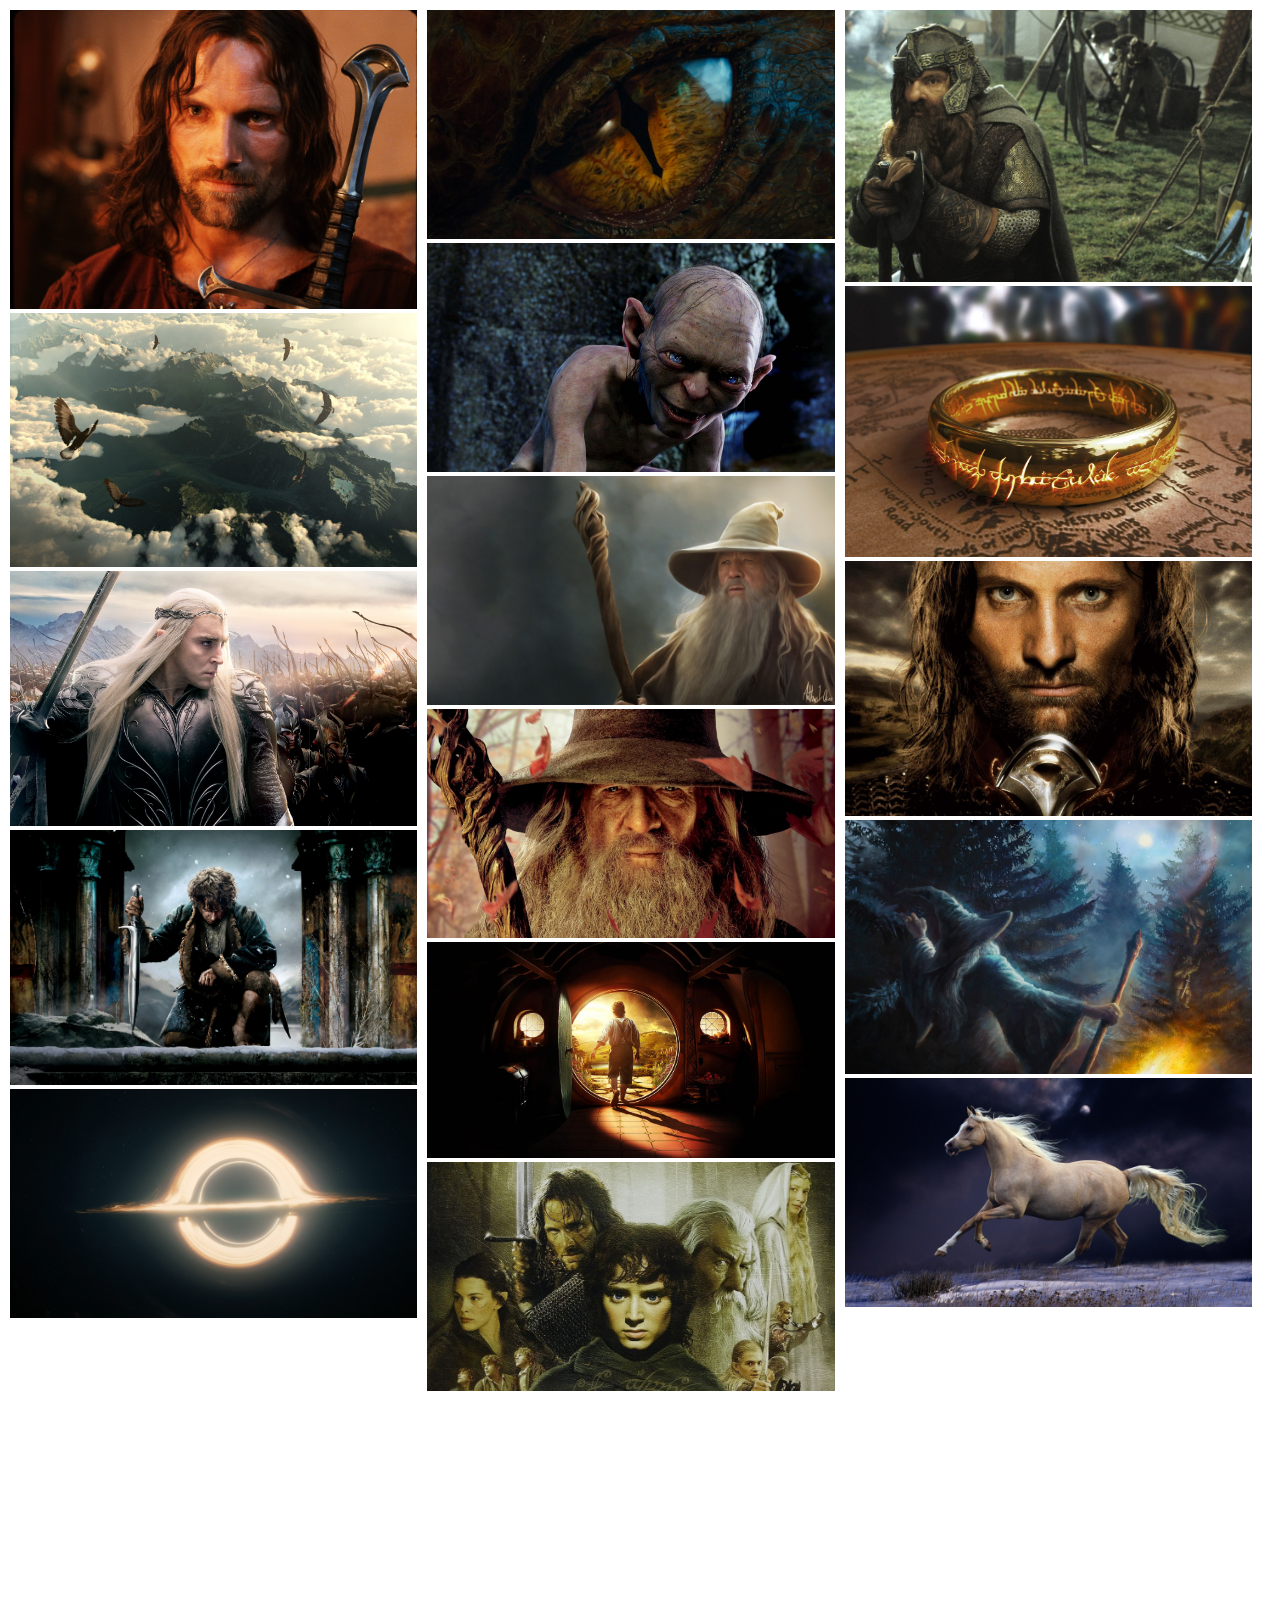
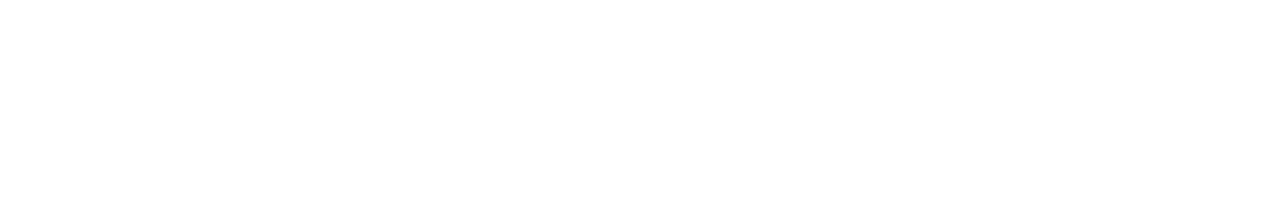
<file: RandomTasks/index.html>
<!DOCTYPE html>
<html lang="en">
<head>
    <meta charset="UTF-8">
    <meta http-equiv="X-UA-Compatible" content="IE=edge">
    <meta name="viewport" content="width=device-width, initial-scale=1.0">
    <title>Document</title>
    <style>
        * {
            margin: 0px;
            padding: 0px;
            box-sizing: border-box;
            
        }
        main{
            /* display: flex; */
            /* justify-content: space-around; */
            /* column-gap: 5px; */
            /* align-content: center; */
            margin: 10px 0px 10px 10px;
            /* background-color: black; */
        }
        .col1,.col2,.col3{
            float: left;
            height:200vh;
            width: 32.6vw;
            overflow: hidden;
            padding-right: 10px;
            /* flex-wrap: nowrap; */
        }
        img{
            width: 100%;
            
        }
    </style>
</head>
<body>
    <main>
        <div class="col1">
            <img src="/RandomTasks/00.jpg" alt="">
            <img src="/RandomTasks/1.jpg" alt="">
            <img src="/RandomTasks/12.jpg" alt="">
            <img src="/RandomTasks/6.jpg" alt="">
            <img src="/RandomTasks/180052.png" alt="">
        </div>
        <div class="col2">
            <img src="/RandomTasks/13.png" alt="">
            <img src="/RandomTasks/14.jpg" alt="">
            <img src="/RandomTasks/15.jpg" alt="">
            <img src="/RandomTasks/19.jpg" alt="">
            <img src="/RandomTasks/7.jpg" alt="">
            <img src="/RandomTasks/2.jpg" alt="">
        </div>
        <div class="col3">
            <img src="/RandomTasks/16.jpg" alt="">
            <img src="/RandomTasks/17.jpg" alt="">
            <img src="/RandomTasks/18.jpg" alt="">
            <img src="/RandomTasks/8.jpg" alt="">
            <img src="/RandomTasks/147625.jpg" alt="">
        </div>
    </main>
</body>
</html>
</file>
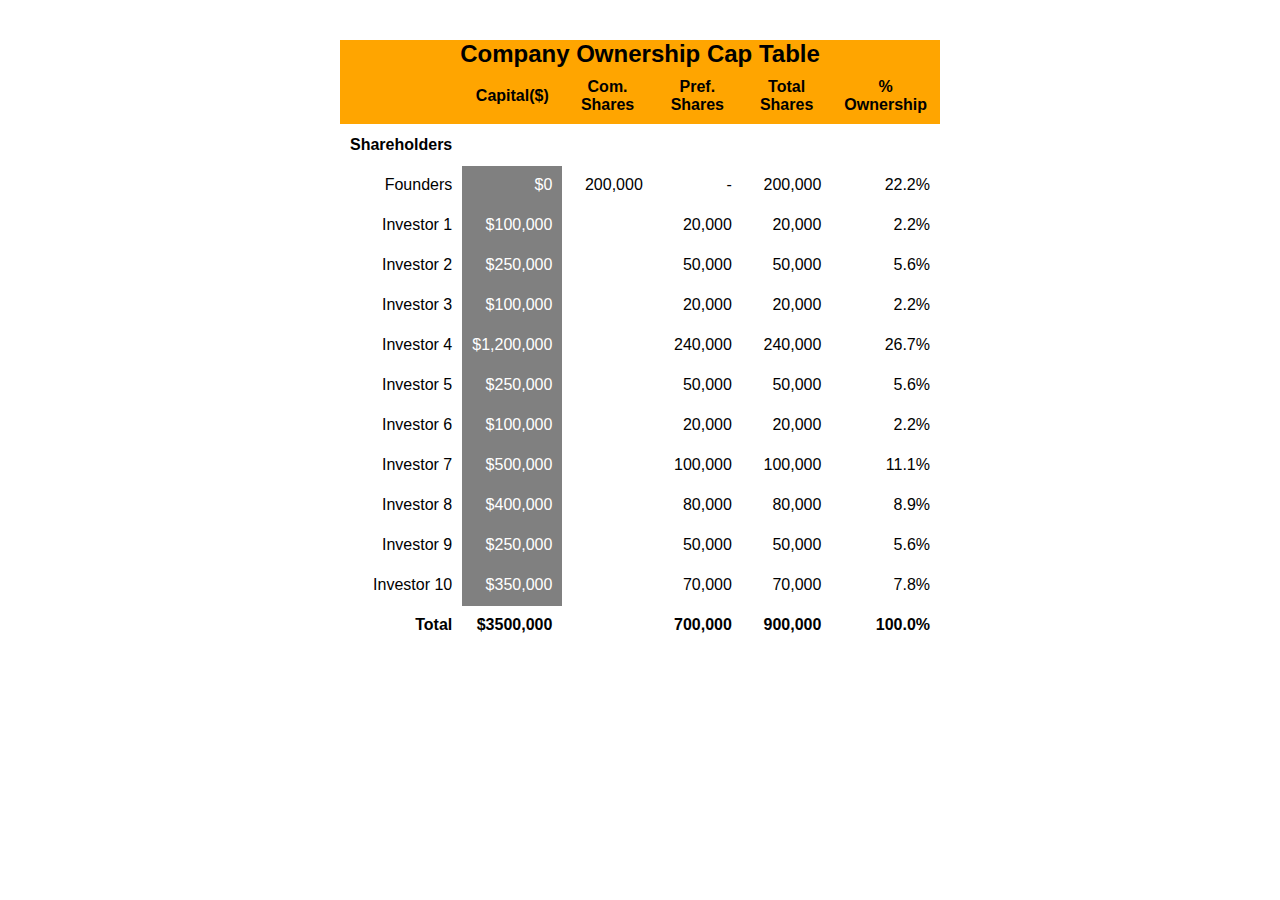
<file: Task/TablesTask.html>
<!DOCTYPE html>
<html lang="en">
<head>
    <meta charset="UTF-8">
    <meta http-equiv="X-UA-Compatible" content="IE=edge">
    <meta name="viewport" content="width=device-width, initial-scale=1.0">
    <title>Table</title>
    <style>
        * {
            margin: 0px;
            padding: 0px;
            box-sizing: border-box;
        }
        body{
            margin: 40px;
        }
        table,h2{
            width: 50%;
            margin: auto;
            text-align: right;
            font-family: Arial, Helvetica, sans-serif;
        }
        table,th,td{
            border-collapse: collapse;
            padding: 10px;
            border-bottom: 2px solid white;
        }
        th,h2{
            text-align: center;
            background-color: orange;
        }
        .caps{
            background-color: gray;
            color: white;
            border-color: gray;
        }
        .total{
            font-weight: bolder;
            border-top: 2px black;
        }

    </style>
</head>
<body>
    <h2>Company Ownership Cap Table</h2>
    <table>
        <thead>
            <tr>
                <th> </th>
                <th>
                    Capital($)
                </th>
                <th>
                    Com. Shares
                </th>
                <th>
                    Pref. Shares
                </th>
                <th>
                    Total Shares
                </th>
                <th>
                    % Ownership
                </th>
            </tr>
        </thead>
        <tbody>
            <tr>
                <td>
                    <strong>Shareholders</strong>
                </td>
                <td>

                </td>
                <td>

                </td>
                <td>

                </td>
                <td>

                </td>
                <td>

                </td>
            </tr>
            <tr class="inves">
                <td>
                    Founders
                </td>
                <td class="caps">
                    $0
                </td>
                <td>
                    200,000
                </td>
                <td>
                    -
                </td>
                <td>
                    200,000
                </td>
                <td>
                    22.2%
                </td>
            </tr>
            <tr class="inves">
                <td>
                    Investor 1
                </td>
                <td class="caps">
                    $100,000
                </td>
                <td>

                </td>
                <td>
                    20,000
                </td>
                <td>
                    20,000
                </td>
                <td>
                    2.2%
                </td>
            </tr>
            <tr class="inves">
                <td>
                    Investor 2
                </td>
                <td class="caps">
                    $250,000
                </td>
                <td>

                </td>
                <td>
                    50,000
                </td>
                <td>
                    50,000
                </td>
                <td>
                    5.6%
                </td>
            </tr>
            <tr class="inves">
                <td>
                    Investor 3
                </td>
                <td class="caps">
                    $100,000
                </td>
                <td>

                </td>
                <td>
                    20,000
                </td>
                <td>
                    20,000
                </td>
                <td>
                    2.2%
                </td>
            </tr>
            <tr class="inves">
                <td>
                    Investor 4
                </td>
                <td class="caps">
                    $1,200,000
                </td>
                <td>

                </td>
                <td>
                    240,000
                </td>
                <td>
                    240,000
                </td>
                <td>
                    26.7%
                </td>
            </tr>
            <tr class="inves">
                <td>
                    Investor 5
                </td>
                <td class="caps">
                    $250,000
                </td>
                <td>

                </td>
                <td>
                    50,000
                </td>
                <td>
                    50,000
                </td>
                <td>
                    5.6%
                </td>
            </tr>
            <tr class="inves">
                <td>
                    Investor 6
                </td>
                <td class="caps">
                    $100,000
                </td>
                <td>

                </td>
                <td>
                    20,000
                </td>
                <td>
                    20,000
                </td>
                <td>
                    2.2%
                </td>
            </tr>
            <tr class="inves">
                <td>
                    Investor 7
                </td>
                <td class="caps">
                    $500,000
                </td>
                <td>

                </td>
                <td>
                    100,000
                </td>
                <td>
                    100,000
                </td>
                <td>
                    11.1%
                </td>
            </tr>
            <tr class="inves">
                <td>
                    Investor 8
                </td>
                <td class="caps">
                    $400,000
                </td>
                <td>

                </td>
                <td>
                    80,000
                </td>
                <td>
                    80,000
                </td>
                <td>
                    8.9%
                </td>
            </tr>
            <tr class="inves">
                <td>
                    Investor 9
                </td>
                <td class="caps">
                    $250,000
                </td>
                <td>

                </td>
                <td>
                    50,000
                </td>
                <td>
                    50,000
                </td>
                <td>
                    5.6%
                </td>
            </tr>
            <tr class="inves">
                <td>
                    Investor 10
                </td>
                <td class="caps">
                    $350,000
                </td>
                <td>

                </td>
                <td>
                    70,000
                </td>
                <td>
                    70,000
                </td>
                <td>
                    7.8%
                </td>
            </tr>
            <tr class="total">
                <td>
                    Total
                </td>
                <td>
                    $3500,000
                </td>
                <td>

                </td>
                <td>
                    700,000
                </td>
                <td>
                    900,000
                </td>
                <td>
                    100.0%
                </td>
            </tr>
        </tbody>
    </table>
</body>
</html>
</file>
